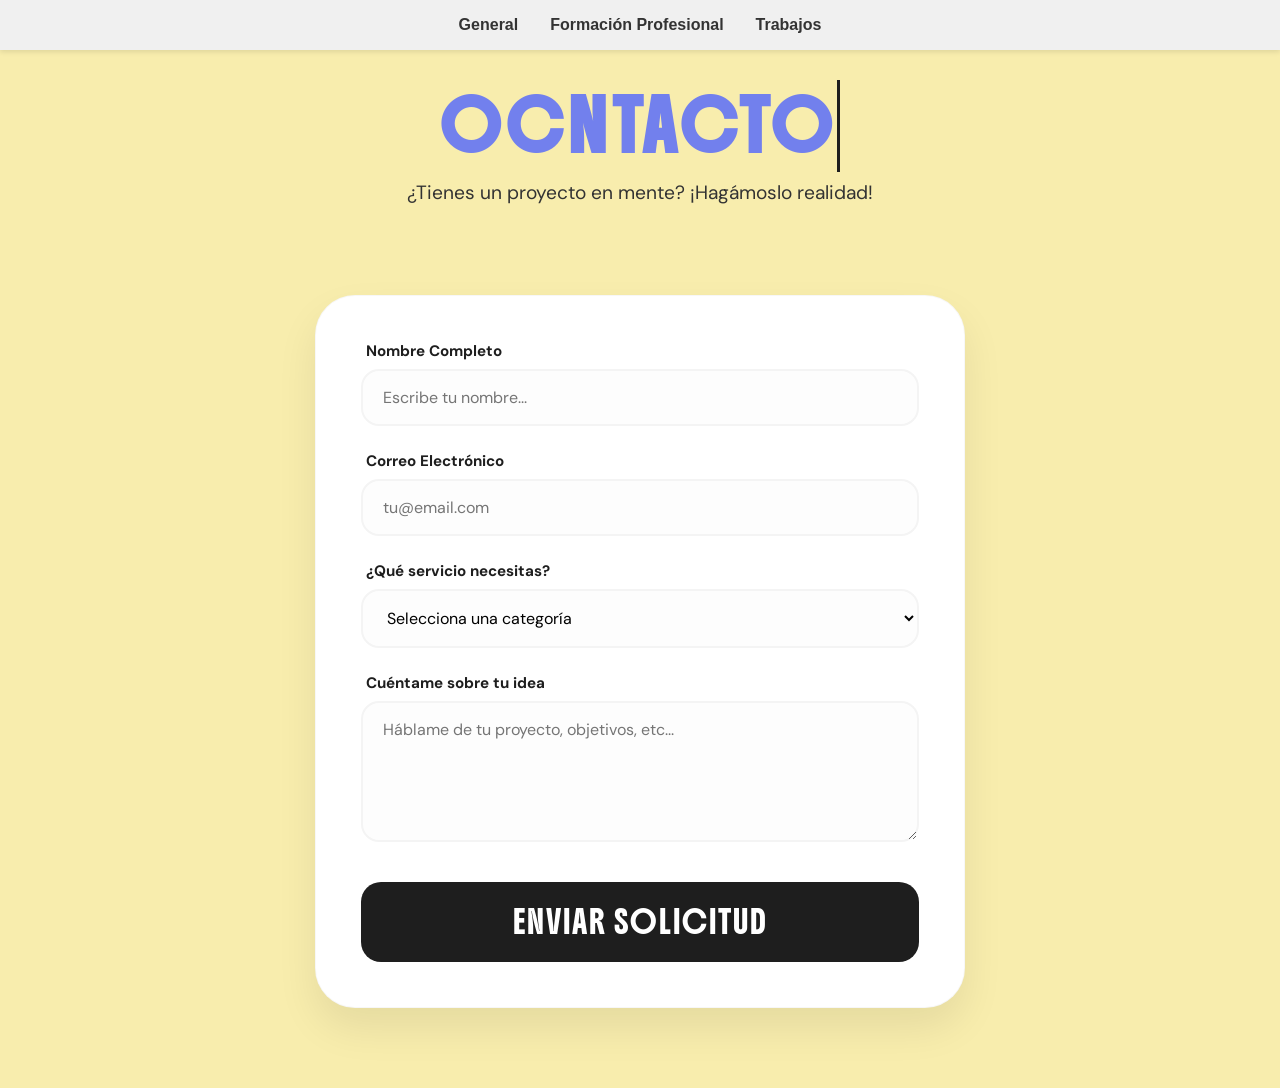
<file: contacto.html>
<!DOCTYPE html>
<html lang="es">
<head>
  <meta charset="UTF-8" />
  <meta name="viewport" content="width=device-width, initial-scale=1.0" />
  <title>Contacto | María Rivas</title>
  <link rel="preconnect" href="https://fonts.googleapis.com">
<link rel="preconnect" href="https://fonts.gstatic.com" crossorigin>
<link href="https://fonts.googleapis.com/css2?family=BBH+Hegarty&family=Bahiana&family=Boldonse&family=DM+Sans:ital,opsz,wght@0,9..40,100..1000;1,9..40,100..1000&family=Englebert&family=Figtree:ital,wght@0,300..900;1,300..900&family=Inconsolata:wght@200..900&family=League+Gothic&family=Mea+Culpa&family=Momo+Signature&family=Momo+Trust+Display&family=Outfit:wght@100..900&family=Rubik+Spray+Paint&family=Syne+Mono&family=Zalando+Sans+SemiExpanded:ital,wght@0,200..900;1,200..900&display=swap" rel="stylesheet">
  <link rel="stylesheet" href="styles.css" />
</head>
<body class="folder-page">

  <header id="navbar" class="solid">
    <nav>
      <ul class="nav-links">
        <li><a href="index.html">General</a></li>
        <li><a href="knowme.html">Formación Profesional</a></li>
        <li><a href="trabajos.html">Trabajos</a></li>
    
      </ul>
    </nav>
  </header>

  <section class="contact-main-container">
    <div class="archive-header">
      <h1 class="dual-section-title centered-title" id="typing-title">CONTACTO</h1>
      <br>
      <br>
      <p class="contact-sub-info">¿Tienes un proyecto en mente? ¡Hagámoslo realidad!</p>
    </div>

    <div class="contact-form-wrapper">
      <form action="#" method="POST" class="custom-booking-form">
        
        <div class="input-block-new">
          <label class="label-custom">Nombre Completo</label>
          <input type="text" class="input-field-custom" placeholder="Escribe tu nombre..." required>
        </div>

        <div class="input-block-new">
          <label class="label-custom">Correo Electrónico</label>
          <input type="email" class="input-field-custom" placeholder="tu@email.com" required>
        </div>

        <div class="input-block-new">
          <label class="label-custom">¿Qué servicio necesitas?</label>
          <select class="select-field-custom" required>
            <option value="" disabled selected>Selecciona una categoría</option>
            <option value="social">Social Media</option>
            <option value="branding">Branding & Logo</option>
            <option value="motion">Motion Graphics</option>
            <option value="video">Edición de Video</option>
            <option value="uiux">Diseño UI/UX</option>
          </select>
        </div>

        <div class="input-block-new">
          <label class="label-custom">Cuéntame sobre tu idea</label>
          <textarea class="textarea-field-custom" rows="5" placeholder="Háblame de tu proyecto, objetivos, etc..."></textarea>
        </div>

        <button type="submit" class="submit-button-fancy">
          ENVIAR SOLICITUD
          <span class="btn-hover-effect"></span>
        </button>
      </form>
    </div>
  </section>

  <script src="script.js"></script>
</body>
</html>
</file>
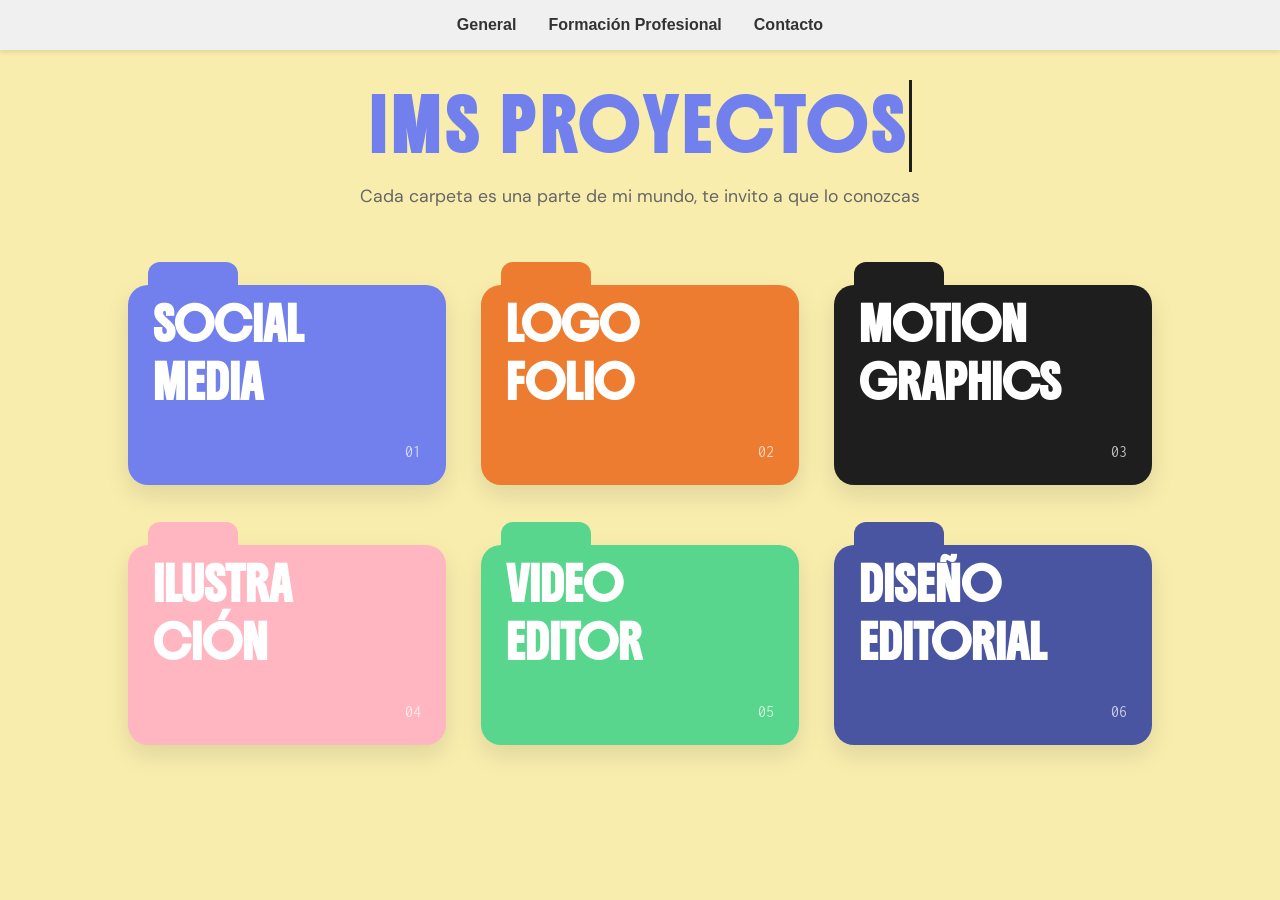
<file: trabajos.html>
<!DOCTYPE html>
<html lang="es">
<head>
  <meta charset="UTF-8" />
  <meta name="viewport" content="width=device-width, initial-scale=1.0" />
  <title>Mis Trabajos | María Rivas</title>
  <link rel="preconnect" href="https://fonts.googleapis.com">
  <link rel="preconnect" href="https://fonts.gstatic.com" crossorigin>
  <link href="https://fonts.googleapis.com/css2?family=DM+Sans:wght@400;700&display=swap" rel="stylesheet">
  <link rel="preconnect" href="https://fonts.googleapis.com">
<link rel="preconnect" href="https://fonts.gstatic.com" crossorigin>
<link href="https://fonts.googleapis.com/css2?family=BBH+Hegarty&family=Bahiana&family=Boldonse&family=DM+Sans:ital,opsz,wght@0,9..40,100..1000;1,9..40,100..1000&family=Englebert&family=Figtree:ital,wght@0,300..900;1,300..900&family=Inconsolata:wght@200..900&family=League+Gothic&family=Mea+Culpa&family=Momo+Signature&family=Momo+Trust+Display&family=Outfit:wght@100..900&family=Rubik+Spray+Paint&family=Syne+Mono&family=Zalando+Sans+SemiExpanded:ital,wght@0,200..900;1,200..900&display=swap" rel="stylesheet">
  <link rel="stylesheet" href="styles.css" />
</head>
<body class="folder-page">

  <header id="navbar" class="solid">
    <nav>
      <ul class="nav-links">
        <li><a href="index.html">General</a></li>
        <li><a href="knowme.html">Formación Profesional</a></li>
        <li><a href="contacto.html">Contacto</a></li>
      </ul>
    </nav>
  </header>

  <section class="archive-section">
    <div class="archive-header">
      <h1 class="dual-section-title centered-title" id="typing-title">MIS PROYECTOS</h1>
      <p class="folder-description">Cada carpeta es una parte de mi mundo, te invito a que lo conozcas</p>
    </div>

    <div class="folder-grid">
      <a href="socialmedia.html" class="folder-item color-blue">
        <div class="folder-tab"></div>
        <div class="folder-body">
          <h2 class="folder-name">SOCIAL<br><br>MEDIA</h2>
          <span class="folder-count">01</span>
        </div>
      </a>

      <a href="logofolio-detail.html" class="folder-item color-orange">
        <div class="folder-tab"></div>
        <div class="folder-body">
          <h2 class="folder-name">LOGO<br><br>FOLIO</h2>
          <span class="folder-count">02</span>
        </div>
      </a>

      <a href="motion-detail.html" class="folder-item color-dark">
        <div class="folder-tab"></div>
        <div class="folder-body">
          <h2 class="folder-name">MOTION<br><br>GRAPHICS</h2>
          <span class="folder-count">03</span>
        </div>
      </a>

      <a href="ilustracion-detail.html" class="folder-item color-pink">
        <div class="folder-tab"></div>
        <div class="folder-body">
          <h2 class="folder-name">ILUSTRA<br><br>CIÓN</h2>
          <span class="folder-count">04</span>
        </div>
      </a>

      <a href="video-details.html" class="folder-item color-green">
        <div class="folder-tab"></div>
        <div class="folder-body">
          <h2 class="folder-name">VIDEO<br><br>EDITOR</h2>
          <span class="folder-count">05</span>
        </div>
      </a>

      <a href="editorial-detail.html" class="folder-item color-purple">
        <div class="folder-tab"></div>
        <div class="folder-body">
          <h2 class="folder-name">DISEÑO<br><br>EDITORIAL</h2>
          <span class="folder-count">06</span>
        </div>
      </a>
    </div>
  </section>

  <script src="script.js"></script>
</body>
</html>
</file>
<file: styles.css>
/* Reset básico */
* {
  margin: 0;
  padding: 0;
  box-sizing: border-box;
}

body {
  font-family: 'Segoe UI', sans-serif;
}

/* Barra de navegación */
#navbar {
  position: fixed;
  top: 0;
  width: 100%;
  transition: background-color 0.3s ease;
  z-index: 1000;
}

#navbar.transparent {
  background-color: transparent;
}

#navbar.solid {
  background-color: #f0f0f0; /* Cambia este color según tu estilo */
  box-shadow: 0 2px 5px rgba(0, 0, 0, 0.1);
}

.nav-links {
  display: flex;
  justify-content: center;
  list-style: none;
  padding: 1rem;
}

.nav-links li {
  margin: 0 1rem;
}

.nav-links a {
  text-decoration: none;
  color: #333;
  font-weight: bold;
  transition: color 0.3s ease;
}

.nav-links a:hover {
  color: #0077cc;
}
.hero {
  background-color: #F8EDAD; /* Amarillo vibrante */
  height: 100vh;
  position: relative;
  overflow: hidden;
}

/* Texto de fondo */
.bg-text {
  position: absolute;
  font-size: 300px;
  font-weight: bold;
 font-family: "BBH Hegarty", sans-serif;
  color: #7280ED;
  opacity: 100; /* efecto de fondo, puedes ajustar */
  line-height: 1;
  pointer-events: none; /* no interfiere con clics */
}

.bg-text.maria {
  top: 20px; /* margen para no chocar con la barra */
  left: 30px;
}

.bg-text.rivas {
  bottom: 40px; /* margen para respetar la siguiente sección */
  right: 30px;
}

/* Posiciones específicas de las imágenes */
.circle {
  position: absolute;
  bottom: 120px;   /* justo debajo de la M */
  left: 60px;
  width: 300px;
  opacity: 0;
  transform: translateY(50px);
}

.hat {
  position: absolute;
  bottom: 70px;   /* parte inferior izquierda de la R */
  right: 180px;
  width: 300px;
  opacity: 0;
  transform: translateY(50px);
}

.pencil {
  position: absolute;
  top: 20px;       /* cerca de la barra de navegación */
  left: 10%;
  transform: translateX(-50%) translateY(-50px);
  width: 200px;
  opacity: 0;
}

.smile {
  position: absolute;
  top: 200px;      /* al lado de la A */
  right: 10px;
  width: 300px;
  opacity: 0;
  transform: translateX(50px);
}

/* Animación slide-in */
.decorations img.visible {
  opacity: 1;
  transform: translate(0, 0);
  transition: transform 1s ease, opacity 1s ease;
}
.about {
  display: flex;
  align-items: center;
  justify-content: center;
  padding: 80px;
  gap: 60px;
  background-color: #F8EDAD;
  opacity: 0;
  transform: translateY(30px);
  transition: opacity 1.2s ease,transorm 1.2s ease;

}

.about.visible{
  opacity: 1;
  transform: translateY(0);
}

/* Flip card */
.flip-card {
  background-color: transparent;
  width: 522px;
  height: 570px;
  perspective: 1000px;
}

.flip-card-inner {
  position: relative;
  width: 100%;
  height: 100%;
  transition: transform 0.8s;
  transform-style: preserve-3d;
}

.flip-card:hover .flip-card-inner {
  transform: rotateY(180deg);
}

.flip-card-front,
.flip-card-back {
  position: absolute;
  width: 100%;
  height: 100%;
  background-color: #fff;
  backface-visibility: hidden;
  display: flex;
  align-items: center;
  justify-content: center;
  border-radius: 30px;
  box-shadow: #1e1e1e33 0px 10px 20px;
  
}

.flip-card-front img,
.flip-card-back img {
  width: 378px;
  height: 504px;
  object-fit: cover;
}

/* Cara trasera */
.flip-card-back {
  transform: rotateY(180deg);
}

/* Contenido al lado del flip card */
.about-content {
  max-width: 500px;
}

.about-content h1 {
  font-family: "Boldonse", system-ui;
  font-weight: 400;
  font-style: normal;
  font-size: 3rem;
  margin-bottom: 20px;
  color: #1e1e1e;
}

.about-content p {
  font-size: 1.2rem;
  line-height: 1.6;
  margin-bottom: 40px;
  color: #333;
}

.btn-knowme {
  padding: 12px 24px;
  font-size: 1rem;
  font-family: "DM Sans", sans-serif;
  font-weight: bold;
  background-color: #ED7C30;
  color: #F8EDAD;
  border: none;
  cursor: pointer;
  transition: background-color 0.3s ease;
  border-radius: 30px;
  text-decoration: none;
}

.btn-knowme:hover {
  background-color: #BD530B;
  text-decoration: none;
}

.texto{font-family: "DM Sans", sans-serif;
  font-optical-sizing: auto;
  font-weight: <weight>;
  font-style: normal;
text-align: justify;
}
.programs {
  padding: 80px 40px;
  text-align: center;
  background-color:#F8EDAD ;
  position: relative;
}

.programs-header h1 {
  font-size: 3rem;
  margin-bottom: 10px;
  color: #1e1e1e;
}

.programs-header h2 {
  font-size: 1.5rem;
  color: #555;
  margin-bottom: 60px;
}

.programs-content {
  display: flex;
  justify-content: center;
  gap: 80px;
}

/* Lado izquierdo */
.programs-left .row {
  display: flex;
  justify-content: center;
  gap: 40px;
  margin-bottom: 40px;
}

@keyframes blurIn {
  0% {
    filter: blur(20px);
    opacity: 0;
    transform: scale(1);
  }
  100% {
    filter: blur(0);
    opacity: 1;
    transform: scale(1);
  }
}
.program-card {
  text-align: center;
}

.program-card img {
  width: 204px;
  height: 204px;
  object-fit: contain;
  animation: blurIn 1.2s ease forwards;
}

.program-card p {
  margin-top: 10px;
  font-size: 1rem;
  font-weight: bold;
}

/* Lado derecho */
.programs-right {
  display: flex;
  gap: 40px;
}

.column {
  display: flex;
  flex-direction: column;
  gap: 30px;
}

.mini-card {
  text-align: center;
}

.mini-card img {
  width: 90px;
  height: 90px;
  object-fit: contain;
  animation: blurIn 1.2s ease forwards;
}

.mini-card p {
  margin-top: 8px;
  font-size: 0.9rem;
  font-weight: bold;
}
/* Estilo inicial del título */
#typing-title {
  font-size: 3rem;
  color: #7280ED;
  border-right: 3px solid #1e1e1e; /* cursor */
  white-space: nowrap;
  overflow: hidden;
  font-family: boldonse, system-ui;
}
/* ===============================
   GLASS ICONOCLASIA – ICONS
   =============================== */

/* Base glass style */
.program-card img,
.mini-card img {
  position: relative;
  padding: 20px;

  background: rgba(255, 255, 255, 0.25);
  backdrop-filter: blur(12px);
  -webkit-backdrop-filter: blur(12px);

  border-radius: 24px;

  box-shadow:
    0 8px 30px rgba(0, 0, 0, 0.12),
    inset 0 1px 1px rgba(255, 255, 255, 0.4);

  transition:
    transform 0.35s ease,
    box-shadow 0.35s ease,
    background 0.35s ease;

  overflow: hidden;
  will-change: transform;
}

/* Floating animation */
@keyframes glassFloat {
  0% {
    transform: translateY(0) scale(1);
  }
  50% {
    transform: translateY(-4px) scale(1.02);
  }
  100% {
    transform: translateY(0) scale(1);
  }
}

/* Light reflection (shine) */
.program-card img::after,
.mini-card img::after {
  content: "";
  position: absolute;
  inset: -40%;

  background: linear-gradient(
    120deg,
    transparent 30%,
    rgba(255, 255, 255, 0.6) 50%,
    transparent 70%
  );

  transform: translateX(-120%) rotate(25deg);
  transition: transform 0.8s ease;
  pointer-events: none;
}

/* Hover interaction */
.program-card img:hover,
.mini-card img:hover {
  animation: glassFloat 1.8s ease-in-out infinite;

  box-shadow:
    0 15px 40px rgba(0, 0, 0, 0.18),
    inset 0 1px 1px rgba(255, 255, 255, 0.6);

  background: rgba(255, 255, 255, 0.35);
}

/* Shine animation on hover */
.program-card img:hover::after,
.mini-card img:hover::after {
  transform: translateX(120%) rotate(25deg);
}
/* ===============================
   SLIDE-OUT CODES CARD
   =============================== */

.codes-card {
  position: absolute;
  top: 50%;
  left: 0;

  height: 70%;
  max-height: 520px;

  transform: translate(-85%, -50%);
  z-index: 30;

  display: flex;
  align-items: stretch;

  transition: transform 0.5s cubic-bezier(0.4, 0, 0.2, 1);
}


/* Reveal on hover */
.codes-card:hover {
  transform: translate(0, -50%);
}

/* Handle (visible part) */
.codes-handle {
  writing-mode: vertical-rl;
  transform: rotate(180deg);

  background: rgba(255, 255, 255, 0.35);
  backdrop-filter: blur(10px);

  padding: 22px 14px;
  font-weight: bold;
  font-size: 1rem;
  letter-spacing: 1px;

  border-radius: 0 20px 20px 0;
  cursor: pointer;

  box-shadow: 4px 0 20px rgba(0, 0, 0, 0.15);
}

/* Main card */
.codes-content {
  width: 420px;
  padding: 40px 36px;

  background: rgba(255, 255, 255, 0.28);
  backdrop-filter: blur(18px);
  -webkit-backdrop-filter: blur(18px);

  border-radius: 0 32px 32px 0;

  box-shadow:
    0 30px 60px rgba(0, 0, 0, 0.25),
    inset 0 1px 1px rgba(255, 255, 255, 0.45);

  font-family: "DM Sans", sans-serif;
}


.codes-content h3 {
  font-size: 1.6rem;
  margin-bottom: 22px;
}

.codes-content li {
  font-size: 1.05rem;
  margin-bottom: 12px;
}

.codes-content h4 {
  font-size: 1.2rem;
  margin-top: 24px;
}

.codes-content p {
  font-size: 1rem;
}

.subtitulos{font-family: boldonse, system-ui;
  color:#0077cc;
  font-weight: 400;
  font-style: normal;
  font-size: 2rem;
  margin-bottom: 20px;
  text-align: center;
}

.texto2{font-family: "DM Sans", sans-serif;
  font-optical-sizing: auto;
  font-weight: <weight>;
  font-style: normal;
text-align: center;
}
 .card-swap-container {
  height: 600vh; /* crea espacio para scroll */
  position: relative;
}

.card-swap {
  position: sticky;
  top: 20vh;
  width: 70%;
  height: 60vh;
  margin: auto;
  background: rgba(255,255,255,0.35);
  backdrop-filter: blur(15px);
  border-radius: 32px;
  display: flex;
  flex-direction: column;
  align-items: center;
  justify-content: center;
  box-shadow: 0 20px 40px rgba(0,0,0,0.2);
  transition: transform 0.5s ease, opacity 0.5s ease;
}

.card-swap img {
  width: 260px;
  height: 260px;
  object-fit: cover;
  border-radius: 20px;
  margin-top: 16px;
}
.stack-container {
  background-color: #F8EDAD; /* Mismo fondo que tu web */
  padding: 5vh 10%;
  display: flex;
  flex-direction: column;
  align-items: center;
  gap: 10vh; /* Espacio entre el inicio de cada tarjeta */
  padding-bottom: 20vh;
}

.stack-card {
  position: sticky;
  top: 10vh; /* Donde se detiene la tarjeta al hacer scroll */
  width: 100%;
  max-width: 800px;
  height: 500px;
  background: white;
  border-radius: 30px;
  display: flex;
  overflow: hidden;
  box-shadow: 0 20px 50px rgba(0,0,0,0.15);
  transition: transform 0.3s ease;
}

/* Colores diferentes para cada tarjeta para que resalten al apilarse */
.stack-card:nth-child(1) { background-color: #7280ED; color: white; }
.stack-card:nth-child(2) { background-color: #ED7C30; color: white; }
.stack-card:nth-child(3) { background-color: #ffffff; }
.stack-card:nth-child(4) { background-color: #1e1e1e; color: white; }
.stack-card:nth-child(5) { background-color: #f0f0f0; }
.stack-card:nth-child(6) { background-color: #7280ED; color: white; }
.stack-card:nth-child(7) { background-color: #ED7C30; color: white; }

.card-content {
  padding: 40px;
  display: flex;
  flex-direction: column;
  justify-content: center;
  width: 100%;
}

.card-content h2 {
  font-family: "Boldonse", sans-serif;
  font-size: 3rem;
  margin-bottom: 10px;
}

.card-content p {
  font-family: "DM Sans", sans-serif;
  font-size: 1.2rem;
  margin-bottom: 20px;
}

.card-content img {
  width: 100%;
  height: 250px;
  object-fit: cover;
  border-radius: 20px;
}

/* Efecto visual de "achicamiento" opcional al bajar */
.stack-card {
  transform-origin: top center;
}
.liquid-bg {
  position: fixed;
  top: 0;
  left: 0;
  width: 100vw;
  height: 100vh;
  z-index: -1; 
  overflow: hidden;
  /* Aumentamos el desenfoque para que parezca un gradiente suave */
  filter: blur(100px); 
  background-color: #F8EDAD; /* Color base */
}

.blob {
  position: absolute;
  width: 600px; /* Círculos más grandes para mejor mezcla */
  height: 600px;
  border-radius: 50%;
  opacity: 0.6;
  mix-blend-mode: multiply; /* Esto ayuda a que los colores se fundan entre sí */
  transition: transform 0.5s cubic-bezier(0.1, 0, 0.3, 1);
}

/* Posiciones iniciales más dispersas */
.color-1 { background: #7280ED; top: -10%; left: -10%; }
.color-2 { background: #ED7C30; top: 40%; left: 50%; }
.color-3 { background: #FFFFFF; bottom: -10%; right: -10%; }

.boton {
  padding: 12px 24px;
  font-size: 1rem;
  font-family: "DM Sans", sans-serif;
  font-weight: bold;
  background-color: #ED7C30;
  color: #F8EDAD;
  border: none;
  cursor: pointer;
  transition: background-color 0.3s ease;
  border-radius: 30px;
}

.boton:hover {
  background-color: #BD530B;
}

.boton2 {
  padding: 12px 24px;
  font-size: 1rem;
  font-family: "DM Sans", sans-serif;
  font-weight: bold;
  background-color: white;
  color: #7280ED;
  border: none;
  cursor: pointer;
  transition: background-color 0.3s ease;
  border-radius: 30px;
}

.boton2:hover {
  background-color: #333;
}

/* Sección Know Me */
.knowme-section {
  min-height: 100vh;
  padding: 100px 10%;
  display: flex;
  flex-direction: column;
  align-items: flex-end; /* Alinea el contenido a la derecha */
  justify-content: center;
  position: relative;
  z-index: 1;
}

#typing-text {
  font-family: "Boldonse", sans-serif;
  font-size: 4rem;
  color: #1e1e1e; /* Asegúrate que no sea blanco o transparente */
  text-align: right;
  min-height: 1.2em;
  position: relative;
  z-index: 20; /* Por encima de cualquier fondo */
}

.typing-container {
  width: 100%;
  position: relative;
  z-index: 20;
}

/* Cursor del efecto typing */
.cursor {
  display: inline-block;
  width: 10px;
  background-color: #ED7C30;
  margin-left: 5px;
  animation: blink 0.7s infinite;
}

@keyframes blink {
  0%, 100% { opacity: 1; }
  50% { opacity: 0; }
}

/* Contenedor del ProfileCard */
#profile-card-container {
  width: 100%;
  display: flex;
  justify-content: flex-end; /* Mantiene la tarjeta a la derecha también */
}

.overlap-card-section {
  position: relative;
  width: 100%;
  background-color: white;
  border-radius: 30px 30px 0 0;
  margin-top: -100px; /* Cubre parte del texto anterior */
  z-index: 10;
  transform: translateY(80px);
  transition: transform 0.6s cubic-bezier(0.25,1,0.5,1);
  min-height: 80vh;
}

.overlap-card-section:hover {
  transform: translateY(0);
}

.split-container {
  display: flex;
  padding: 100px 10%; /* Aumentamos el margen lateral al 10% */
  gap: 100px;         /* Espacio claro entre texto y tarjetas */
  align-items: flex-start;
  width: 100%;
  max-width: 1400px;  /* Evita que en pantallas gigantes se separen demasiado */
  margin: 0 auto;     /* Centra todo el bloque en la pantalla */
}

.info-side {
  flex: 1;            /* Toma el espacio disponible de forma equilibrada */
  display: flex;
  flex-direction: column;
  padding-right: 20px;
  /* ELIMINADO: justify-content: center; (Esto era lo que causaba el corte) */
}
.sticky-text {
  position: sticky;
  top: 150px;
  width: 100%;       
  max-width: 450px;  /* Limitamos el ancho para que no choque con las cards */
  text-align: left;
}

/* Lado derecho con el stack */
.stack-side {
  flex: 1;
  display: flex;
  flex-direction: column;
  align-items: flex-end;
  gap: 160px; /* Espacio entre disparos de scroll */
  padding-bottom: 300px;
  margin-left: 60px;
}

.subtitulos {
  font-family: boldonse, system-ui;
  color: #0077cc;
  font-weight: 400;
  font-size: 3rem;   /* Un poco más grande para que destaque */
  margin-bottom: 20px;
  text-align: left;  /* Cambiado de center a left para que respete el margen */
}

.texto2 {
  font-family: "DM Sans", sans-serif;
  font-size: 1.2rem;
  line-height: 1.7;
  text-align: left;  /* Cambiado de center a left */
  color: #333;
}

.card-item {
  position: sticky;
  top: 100px;
  width: 455px;
  height: 572px;
  background: #f0f0f0;
  border-radius: 30px; /* Radio de las esquinas */
  box-shadow: 0 10px 30px rgba(0,0,0,0.1);
  display: flex;
  align-items: center;
  justify-content: center;
  
  /* ESTO ES LO MÁS IMPORTANTE */
  overflow: hidden; /* Corta cualquier contenido (como la imagen) que intente salir de los bordes redondeados */
  
  transition: transform 0.3s ease;
  border: 1px solid rgba(0,0,0,0.05);
}

.card-item img {
  width: 100%;       /* Ocupa todo el ancho de la tarjeta */
  height: 100%;      /* Ocupa todo el alto de la tarjeta */
  object-fit: cover; /* Ajusta la imagen para llenar el espacio sin deformarse */
  display: block;    /* Elimina espacios extra en la base de la imagen */
}


.texto22 {
  font-family: "DM Sans", sans-serif;
  font-size: 1.2rem;
  line-height: 1.7;
  text-align: center;  /* Cambiado de center a left */
  color: #333;
}
/* Contenedor padre */
.decoraciones-caida {
  position: absolute;
  top: 0;
  left: 0;
  width: 100%;
  height: 100%;
  pointer-events: none; /* Permite hacer clic a través de ellos */
  z-index: 5; /* Por encima del fondo, pero debajo del texto */
}

/* Estado inicial (Arriba de la pantalla) */
.objeto-caida {
  position: absolute;
  opacity: 0;
  transform: translateY(-100vh) rotate(0deg); /* Empieza muy arriba */
  transition: transform 0.6s cubic-bezier(0.5, 0, 0.75, 0), 
    opacity 0.3s ease;
}

/* Estado final (Donde aterrizan) */
.objeto-caida.caer {
  opacity: 1;
  transform: translateY(0) rotate(15deg); /* Cae a su posición y gira un poco */
}

/* Posiciones específicas de "aterrizaje" */
.decor-1 { top: 80vh; left: 10%; width: 50px;transition-delay: 0.01s; }
.decor-2 { top: 90vh; right: 15%; width: 80px; transition-delay: 0.05s; }
.decor-3 { top: 75vh; left: 50%; width: 40px; transition-delay: 0.1s; }

/* ===============================
   SECCIÓN DUAL CARDS (INCLINADAS)
   =============================== */

.dual-cards-section {
  background-color: #F8EDAD; /* Mismo fondo de la web */
  padding: 100px 10%;
  text-align: center;
  overflow: hidden; /* Evita que la inclinación cree scroll horizontal */
}

.dual-section-title {
  font-family: "Boldonse", sans-serif;
  font-size: 3.5rem;
  color: #1e1e1e;
  margin-bottom: 60px;
}

.dual-cards-container {
  display: flex;
  justify-content: space-between;
  align-items: center;
  gap: 40px;
  flex-wrap: wrap; /* Para que sea responsive en móviles */
}

.info-slant-card {
  flex: 1;
  min-width: 300px;
  max-width: 500px;
  background: white;
  padding: 50px 40px;
  border-radius: 30px;
  box-shadow: 0 15px 35px rgba(0, 0, 0, 0.1);
  transition: transform 0.4s ease, box-shadow 0.4s ease;
  display: flex;
  flex-direction: column;
  gap: 20px;
}

/* Inclinación Tarjeta Izquierda */
.card-left {
  transform: rotate(-3deg);
}

/* Inclinación Tarjeta Derecha */
.card-right {
  transform: rotate(3deg);
}

/* Títulos dentro de las tarjetas */
.card-subtitle {
  font-family: "Boldonse", sans-serif;
  font-size: 2.2rem;
  color: #7280ED; /* Color azul de tu marca */
  text-align: left;
}

/* Hover para que se enderecen un poco y resalten */
.info-slant-card:hover {
  transform: rotate(0deg) translateY(-10px);
  box-shadow: 0 25px 50px rgba(0, 0, 0, 0.15);
  z-index: 10;
}

/* Ajuste para móviles */
@media (max-width: 768px) {
  .dual-cards-container {
    flex-direction: column;
    align-items: center;
  }
  
  .card-left, .card-right {
    transform: rotate(0deg); /* Quitamos inclinación en móvil para mejor lectura */
    width: 100%;
  }
}
/* ===============================
   SECCIÓN BOTÓN ANCHO COMPLETO
   =============================== */

.full-width-button-section {
  background-color: #F8EDAD; /* Fondo igual a la web */
  padding: 40px 10%; /* Mismo margen lateral que el resto de secciones */
  display: flex;
  justify-content: center;
}

.banner-button {
  display: flex;
  justify-content: space-between; /* Texto a la izquierda, flecha a la derecha */
  align-items: center;
  width: 100%; /* Ocupa todo el ancho del contenedor */
  background-color: #1e1e1e; /* Color oscuro para que resalte */
  color: white;
  text-decoration: none;
  padding: 30px 50px;
  border-radius: 20px; /* Bordes redondeados como tus cards */
  transition: all 0.4s cubic-bezier(0.175, 0.885, 0.32, 1.275);
  box-shadow: 0 10px 20px rgba(0, 0, 0, 0.2);
}

.banner-text {
  font-family: "Boldonse", sans-serif;
  font-size: 2rem;
  letter-spacing: 2px;
}

.banner-icon {
  font-size: 2.5rem;
  transition: transform 0.4s ease;
}

/* --- EFECTO HOVER --- */

.banner-button:hover {
  background-color: #7280ED; /* Cambia al azul de tu marca al pasar el mouse */
  transform: scale(1.02); /* Crece un poquito */
  box-shadow: 0 15px 30px rgba(114, 128, 237, 0.4);
}

.banner-button:hover .banner-icon {
  transform: translateX(20px); /* La flecha se mueve a la derecha */
}

/* Ajuste para móviles */
@media (max-width: 768px) {
  .full-width-button-section {
    padding: 20px 5%;
  }
  
  .banner-text {
    font-size: 1.2rem;
  }
  
  .banner-button {
    padding: 20px 30px;
  }
}

/* Estilo base del título */
.dual-section-title {
  font-family: "Boldonse", sans-serif;
  font-size: 3.5rem;
  color: #1e1e1e;
  margin-bottom: 60px;
  display: inline-block; /* Importante para el cursor */
  border-right: 4px solid transparent; /* El cursor */
  white-space: nowrap;
  overflow: hidden;
  vertical-align: bottom;
}

/* Clase que se activará con JS */
.typing-active {
  border-right-color: #7280ED; /* Color del cursor (tu azul) */
  animation: blink 0.7s step-end infinite;
}

/* Animación del parpadeo del cursor */
@keyframes blink {
  from, to { border-color: transparent }
  50% { border-color: #7280ED; }
}
/* ===============================
   FOOTER SECTION
   =============================== */

.main-footer {
  background-color: #F8EDAD; /* Fondo amarillo de la web */
  padding: 80px 10% 40px 10%;
  border-top: 2px solid rgba(0,0,0,0.05); /* Línea sutil de separación */
  text-align: center;
}

.footer-content {
  display: flex;
  flex-direction: column;
  align-items: center;
  gap: 40px;
}

.footer-logo {
  font-family: "Boldonse", sans-serif;
  font-size: 4rem;
  color: #1e1e1e;
  margin: 0;
}

.footer-socials {
  display: flex;
  gap: 30px;
  flex-wrap: wrap;
  justify-content: center;
}

.social-link {
  font-family: "DM Sans", sans-serif; /* O la que uses para cuerpo */
  font-weight: 700;
  text-transform: uppercase;
  text-decoration: none;
  color: #1e1e1e;
  font-size: 1.1rem;
  letter-spacing: 1px;
  transition: all 0.3s ease;
  position: relative;
}

/* Línea animada debajo de los links */
.social-link::after {
  content: '';
  position: absolute;
  width: 0;
  height: 2px;
  bottom: -5px;
  left: 0;
  background-color: #7280ED;
  transition: width 0.3s ease;
}

.social-link:hover {
  color: #7280ED;
}

.social-link:hover::after {
  width: 100%;
}

.footer-email {
  margin-top: 20px;
}

.email-link {
  font-family: "Boldonse", sans-serif;
  font-size: 1.5rem;
  color: #1e1e1e;
  text-decoration: none;
  background: white;
  padding: 15px 30px;
  border-radius: 50px;
  box-shadow: 0 5px 15px rgba(0,0,0,0.08);
  transition: all 0.3s ease;
}

.email-link:hover {
  background-color: #1e1e1e;
  color: white;
  transform: translateY(-5px);
}

.footer-bottom {
  margin-top: 60px;
  opacity: 0.5;
}

/* Responsive */
@media (max-width: 768px) {
  .footer-logo {
    font-size: 2.5rem;
  }
  .footer-socials {
    gap: 20px;
  }
}
/* ===============================
   SECCIÓN PROGRAMAS (TOOLBOX)
   =============================== */

.software-section {
  background-color: #F8EDAD; /* Fondo amarillo */
  padding: 60px 10%;
  text-align: center;
}

.software-title {
  font-family: "Boldonse", sans-serif;
  font-size: 2.5rem;
  color: #1e1e1e;
  margin-bottom: 40px;
}

.software-grid {
  display: grid;
  grid-template-columns: repeat(auto-fit, minmax(100px, 1fr)); /* Se adapta solo */
  gap: 30px;
  justify-items: center;
  align-items: center;
}

.software-item {
  width: 90px;
  height: 90px;
  background: white;
  border-radius: 20px; /* Bordes suaves */
  display: flex;
  justify-content: center;
  align-items: center;
  box-shadow: 0 10px 20px rgba(0, 0, 0, 0.05);
  transition: all 0.3s ease;
}

.software-item img {
  width: 60%; /* Ajusta el tamaño del icono dentro del cuadro */
  height: auto;
  filter: grayscale(20%); /* Un toque sutil de estilo */
  transition: all 0.3s ease;
}

/* Efecto al pasar el mouse */
.software-item:hover {
  transform: translateY(-10px) rotate(5deg); /* Pequeño salto e inclinación */
  box-shadow: 0 15px 30px rgba(114, 128, 237, 0.2); /* Sombra azul marca */
}

.software-item:hover img {
  filter: grayscale(0%);
  transform: scale(1.1);
}

/* Ajuste para móviles */
@media (max-width: 768px) {
  .software-grid {
    grid-template-columns: repeat(5, 1fr); /* 5 columnas en tablet */
    gap: 15px;
  }
  .software-item {
    width: 70px;
    height: 70px;
  }
}

@media (max-width: 480px) {
  .software-grid {
    grid-template-columns: repeat(3, 1fr); /* 3 columnas en móvil */
  }
}

/* ===============================
   ESTILO DE CARPETAS (ARCHIVE)
   =============================== */

/* ===============================
   ESTILO DE CARPETAS (OPTIMIZADO)
   =============================== */

.folder-page {
  background-color: #F8EDAD; /* Fondo amarillo consistente */
}

.archive-section {
  padding: 80px 10% 60px 10%; /* 10% de área de respeto lateral */
  min-height: 100vh;
  display: flex;
  flex-direction: column;
  align-items: center; /* Centraliza la cuadrícula y el header */
}

.archive-header {
  margin-bottom: 50px; /* Reduce espacio para que las carpetas suban */
  text-align: center;  /* Centraliza el texto */
  width: 100%;
}

.centered-title {
  font-family: "Boldonse", sans-serif;
  font-size: 4rem;
  text-transform: uppercase; /* Todo en Mayúsculas */
  letter-spacing: 5px;
  color: #1e1e1e;
  margin-bottom: 10px;
}

.folder-description {
  font-family: "DM Sans", sans-serif;
  font-size: 1.1rem;
  color: #333;
  max-width: 600px;
  margin: 0 auto; /* Centra el párrafo */
  line-height: 1.6;
}

.folder-grid {
  display: grid;
  grid-template-columns: repeat(auto-fit, minmax(300px, 1fr));
  gap: 35px;
  width: 100%;
  max-width: 1200px; /* Evita que se dispersen demasiado en pantallas ultra-wide */
  perspective: 1000px;
}

/* Estructura de la Carpeta */
.folder-item {
  text-decoration: none;
  display: flex;
  flex-direction: column;
  transition: transform 0.4s cubic-bezier(0.175, 0.885, 0.32, 1.275);
}

.folder-tab {
  width: 90px;
  height: 25px;
  border-radius: 12px 12px 0 0;
  margin-left: 20px;
  position: relative;
  bottom: -2px;
}

.folder-body {
  height: 200px; /* Un poco más compactas para que quepan mejor */
  border-radius: 20px;
  padding: 25px;
  display: flex;
  flex-direction: column;
  justify-content: space-between;
  box-shadow: 0 10px 25px rgba(0,0,0,0.1);
}

.folder-name {
  font-family: "Boldonse", sans-serif;
  font-size: 2rem;
  line-height: 0.9;
  color: white;
}

.folder-count {
  font-family: "Inconsolata", monospace;
  font-size: 1rem;
  color: rgba(255, 255, 255, 0.7);
  text-align: right;
}

/* Colores */
.color-blue .folder-tab, .color-blue .folder-body { background-color: #7280ED; }
.color-orange .folder-tab, .color-orange .folder-body { background-color: #ED7C30; }
.color-dark .folder-tab, .color-dark .folder-body { background-color: #1e1e1e; }
.color-pink .folder-tab, .color-pink .folder-body { background-color: #FFB6C1; }
.color-green .folder-tab, .color-green .folder-body { background-color: #58D68D; }
.color-purple .folder-tab, .color-purple .folder-body { background-color: #4A55A2; }

/* Efecto Hover */
.folder-item:hover {
  transform: translateY(-12px) rotateX(8deg);
}

/* Responsivo */
@media (max-width: 768px) {
  .centered-title { font-size: 2.5rem; }
  .archive-section { padding: 60px 5%; }
}

/* =========================================
   NUEVAS ETIQUETAS: VENTANA DE CONTACTO
   ========================================= */

.contact-main-container {
  padding: 80px 10% 80px 10%; /* Área de respeto lateral 10% */
  display: flex;
  flex-direction: column;
  align-items: center;
  background-color: #F8EDAD;
  min-height: 100vh;
}

.contact-sub-info {
  font-family: "DM Sans", sans-serif;
  font-size: 1.2rem;
  color: #333;
  margin-top: -20px;
  margin-bottom: 40px;
  text-align: center;
}

/* El contenedor blanco del formulario */
.contact-form-wrapper {
  background: white;
  width: 100%;
  max-width: 650px;
  padding: 45px;
  border-radius: 40px; /* Bordes muy redondeados como tus cards */
  box-shadow: 0 20px 40px rgba(0, 0, 0, 0.08);
  border: 1px solid rgba(0,0,0,0.03);
}

.custom-booking-form {
  display: flex;
  flex-direction: column;
  gap: 25px;
}

.input-block-new {
  display: flex;
  flex-direction: column;
  gap: 8px;
}

.label-custom {
  font-family: "DM Sans", sans-serif;
  font-weight: 700;
  font-size: 0.95rem;
  color: #1e1e1e;
  padding-left: 5px;
}

/* Estilo para Inputs, Selects y Textarea */
.input-field-custom, 
.select-field-custom, 
.textarea-field-custom {
  width: 100%;
  padding: 16px 20px;
  border-radius: 18px;
  border: 2px solid #f4f4f4;
  background-color: #fdfdfd;
  font-family: "DM Sans", sans-serif;
  font-size: 1rem;
  transition: all 0.3s ease;
}

.input-field-custom:focus, 
.select-field-custom:focus, 
.textarea-field-custom:focus {
  outline: none;
  border-color: #7280ED; /* Tu azul de marca */
  background-color: #fff;
  box-shadow: 0 5px 15px rgba(114, 128, 237, 0.1);
}

/* Botón de envío especial */
.submit-button-fancy {
  background-color: #1e1e1e;
  color: white;
  font-family: "Boldonse", sans-serif;
  font-size: 1.3rem;
  padding: 20px;
  border: none;
  border-radius: 20px;
  cursor: pointer;
  letter-spacing: 2px;
  transition: all 0.4s cubic-bezier(0.175, 0.885, 0.32, 1.275);
  margin-top: 15px;
  position: relative;
  overflow: hidden;
}

.submit-button-fancy:hover {
  background-color: #7280ED;
  transform: scale(1.03);
  box-shadow: 0 15px 30px rgba(114, 128, 237, 0.3);
}

/* Responsivo para móviles */
@media (max-width: 768px) {
  .contact-form-wrapper {
    padding: 30px 20px;
  }
  .contact-main-container {
    padding: 60px 5%;
  }
}
/* =========================================
   D/* =========================================
   DETALLE DE TRABAJO CORREGIDO (SOCIAL MEDIA)
   ========================================= */

/* =========================================
   DETALLE DE TRABAJO CORREGIDO (SOCIAL MEDIA)
   ========================================= */

.work-detail-container {
  /* Aumento de padding superior para evitar que el navbar tape el título */
  padding: 160px 10% 80px 10%; 
  background-color: #F8EDAD;
  min-height: 100vh;
  display: flex;
  flex-direction: column;
  align-items: center;
}

.category-header {
  text-align: center;
  width: 100%;
  margin-bottom: 40px;
}

.category-tag {
  font-family: "Inconsolata", monospace;
  color: #7280ED;
  text-transform: uppercase;
  font-weight: 600;
  letter-spacing: 2px;
}

/* Estilos de cuenta y galería */
.account-section {
  margin-top: 40px;
  width: 100%;
}

.account-info {
  text-align: left;
  margin-bottom: 30px;
  border-left: 5px solid #7280ED;
  padding-left: 20px;
}

.account-title {
  font-family: "Boldonse", sans-serif;
  font-size: 2.2rem;
  color: #1e1e1e;
  margin-bottom: 10px;
}

.section-divider {
  border: 0;
  height: 1px;
  background-image: linear-gradient(to right, rgba(0,0,0,0), rgba(0,0,0,0.1), rgba(0,0,0,0));
  margin: 60px 0;
}

.work-gallery {
  display: grid;
  grid-template-columns: repeat(auto-fill, minmax(300px, 1fr));
  grid-auto-rows: 250px;
  gap: 20px;
}

.gallery-item {
  position: relative;
  overflow: hidden;
  border-radius: 25px;
  background-color: #fff;
  box-shadow: 0 10px 30px rgba(0,0,0,0.05);
}

.gallery-item.large { grid-column: span 2; grid-row: span 2; }
.gallery-item.tall { grid-row: span 2; }

.gallery-item img {
  width: 100%;
  height: 100%;
  object-fit: cover;
  transition: transform 0.5s ease;
}

.gallery-item:hover img {
  transform: scale(1.08);
}

/* --- BOTÓN "VOLVER" ESTILO STICKER CORREGIDO --- */
.back-navigation {
  margin-top: 80px;
  width: 100%;
  display: flex;
  justify-content: center;
}

.back-btn {
  font-family: "Boldonse", sans-serif;
  text-decoration: none;
  background-color: #ED7C30; /* Naranja de tu marca */
  color: #F8EDAD;            /* Color crema de fondo */
  font-size: 1.3rem;
  padding: 18px 45px;
  border-radius: 50px;
  display: inline-flex;
  align-items: center;
  gap: 12px;
  transition: all 0.4s cubic-bezier(0.175, 0.885, 0.32, 1.275);
  box-shadow: 0 10px 20px rgba(237, 124, 48, 0.3);
  border: none;
}

.back-btn:hover {
  background-color: #1e1e1e; /* Cambio a negro */
  color: white;
  transform: scale(1.1) rotate(-3deg); /* Efecto sticker */
  box-shadow: 0 15px 30px rgba(0, 0, 0, 0.2);
}

/* Media Query para móviles */
@media (max-width: 768px) {
  .work-detail-container { padding-top: 120px; }
  .gallery-item.large { grid-column: span 1; grid-row: span 1; }
  .account-title { font-size: 1.8rem; }
  .back-btn { font-size: 1.1rem; padding: 15px 30px; }
}

/* =========================================
   CUADRÍCULA SECUNDARIA (POSTS & REELS)
   ========================================= */

.secondary-grid {
  display: grid;
  grid-template-columns: repeat(3, 1fr); /* 3 columnas */
  grid-gap: 20px;
  margin-top: 40px;
  width: 100%;
  max-width: 1000px;
}

.grid-item {
  position: relative;
  overflow: hidden;
  border-radius: 20px;
  background-color: #fff;
  box-shadow: 0 10px 20px rgba(0,0,0,0.05);
  transition: transform 0.3s ease;
}

/* El REEL ocupa dos filas de alto */
.grid-item.tall {
  grid-row: span 2;
}

.grid-item img {
  width: 100%;
  height: 100%;
  object-fit: cover;
  display: block;
}

/* Overlay al pasar el mouse */
.grid-overlay {
  position: absolute;
  top: 0; left: 0;
  width: 100%; height: 100%;
  background: rgba(114, 128, 237, 0.85); /* Azul de la sección */
  display: flex;
  justify-content: center;
  align-items: center;
  opacity: 0;
  transition: opacity 0.3s ease;
}

.grid-overlay span {
  color: white;
  font-family: "Boldonse", sans-serif;
  font-size: 1rem;
  transform: translateY(10px);
  transition: transform 0.3s ease;
}

.grid-item:hover .grid-overlay { opacity: 1; }
.grid-item:hover .grid-overlay span { transform: translateY(0); }
.grid-item:hover { transform: translateY(-5px); }

/* Ajuste móvil para que no se vea minúsculo */
@media (max-width: 768px) {
  .secondary-grid {
    grid-template-columns: 1fr 1fr; /* 2 columnas en móvil */
  }
  .grid-item.tall {
    grid-row: span 1; /* En móvil todos iguales para mejor flujo */
    height: 300px;
  }
}
/* --- CONTENEDOR PRINCIPAL DEL SLIDER --- */
.main-slider-container {
  width: 100%;
  max-width: 900px;
  margin: 0 auto;
  position: relative;
  overflow: hidden;
  border-radius: 20px;
  box-shadow: 0 10px 30px rgba(0,0,0,0.1);
  aspect-ratio: 16 / 9; /* Ajusta esto a 1/1 si tus artes son mayormente cuadrados */
  background-color: #fff;
}

/* EL TRACK: El ancho debe ser 100% * número de imágenes */
.slider-track {
  display: flex;
  width: 300%; /* 3 imágenes = 300% */
  height: 100%;
  transition: transform 0.7s cubic-bezier(0.65, 0, 0.35, 1);
}

/* CADA SLIDE: Debe ser exactamente 1/3 del track */
.slide {
  width: 33.3333%; 
  height: 100%;
}

.slide img {
  width: 100%;
  height: 100%;
  object-fit: cover; /* Cambia a 'contain' si no quieres que se corte nada de la imagen */
  display: block;
}

/* PUNTOS (DOTS) */
.slider-dots {
  position: absolute;
  bottom: 15px;
  left: 50%;
  transform: translateX(-50%);
  display: flex;
  gap: 10px;
  z-index: 10;
}

.dot {
  width: 12px;
  height: 12px;
  background: rgba(255, 255, 255, 0.5);
  border-radius: 50%;
  cursor: pointer;
  transition: all 0.3s ease;
  border: 2px solid transparent;
}

.dot.active {
  background: #7280ED; /* Color azul de tu marca */
  transform: scale(1.2);
  border-color: white;
}

/* --- CONTENEDORES DE VIDEO --- */
.video-item {
  background-color: #000; /* Fondo negro para que el video destaque */
  border-radius: 12px;
  overflow: hidden;
  box-shadow: 0 8px 25px rgba(0,0,0,0.15);
  display: flex;
  flex-direction: column;
}

.video-item video {
  width: 100%;
  height: 100%;
  object-fit: cover; /* Asegura que llene el contenedor sin bandas negras */
}

.video-label {
  background: #1e1e1e;
  color: #fff;
  font-family: 'Inconsolata', monospace;
  font-size: 0.75rem;
  padding: 8px;
  text-align: center;
  text-transform: uppercase;
}

/* --- MEDIDAS EXACTAS --- */
.format-16-9 {
  aspect-ratio: 16 / 9;
}

.format-9-16 {
  aspect-ratio: 9 / 16;
  max-width: 320px; /* Para que los reels no se vean gigantes en desktop */
  justify-self: center;
}

.format-1-1 {
  aspect-ratio: 1 / 1;
  max-width: 400px;
  justify-self: center;
}

/* --- GRIDS DE DISTRIBUCIÓN --- */

/* Adocine: 2 arriba (16:9), 3 abajo (Reels y Post) */
.motion-grid-adocine {
  display: grid;
  grid-template-columns: repeat(6, 1fr);
  gap: 25px;
}

.motion-grid-adocine .format-16-9 { grid-column: span 3; } /* 2 por fila */
.motion-grid-adocine .format-9-16 { grid-column: span 2; } /* 3 por fila (junto al post) */
.motion-grid-adocine .format-1-1 { grid-column: span 2; }

/* Cucu: 2 Reels centrados */
.motion-grid-cucu {
  display: flex;
  justify-content: center;
  gap: 30px;
}

/* Inedito: Centrado y destacado */
.full-width {
  max-width: 1000px;
  margin: 0 auto;
}

/* Ajuste para móviles */
@media (max-width: 768px) {
  .motion-grid-adocine { grid-template-columns: 1fr; }
  .motion-grid-adocine .format-16-9, 
  .motion-grid-adocine .format-9-16, 
  .motion-grid-adocine .format-1-1 { 
    grid-column: span 1; 
  }
  .motion-grid-cucu { flex-direction: column; align-items: center; }
}

/* --- DIARIO LIBRE GRID --- */
.motion-grid-diario {
  display: grid;
  grid-template-columns: 2fr 1fr; /* El horizontal ocupa el doble que el vertical */
  gap: 30px;
  align-items: end; /* Alinea los textos de abajo */
  max-width: 1100px;
  margin: 0 auto;
}

/* Ajuste para que el 16:9 de Diario Libre no sea infinito */
.motion-grid-diario .format-16-9 {
  width: 100%;
}

/* Ajuste para que el Reel en esta sección se vea bien escalado */
.motion-grid-diario .format-9-16 {
  width: 100%;
  max-width: 350px;
  justify-self: end;
}

/* RESPONSIVE DIARIO LIBRE */
@media (max-width: 900px) {
  .motion-grid-diario {
    grid-template-columns: 1fr; /* Uno sobre otro en móviles */
    justify-items: center;
  }
  
  .motion-grid-diario .format-9-16 {
    justify-self: center;
  }
}
/* --- SECCIÓN PERSONALES --- */

/* Contenedor del video 1080p destacado */
.personal-highlight {
  margin-bottom: 40px;
  max-width: 1000px;
  margin-left: auto;
  margin-right: auto;
}

/* Grid de 6 Reels: 3 columnas, 2 filas */
.personal-reels-grid {
  display: grid;
  grid-template-columns: repeat(3, 1fr); /* 3 columnas iguales */
  gap: 25px;
  width: 100%;
  max-width: 1100px;
  margin: 0 auto;
}

/* Aseguramos que los 9:16 personales mantengan su forma sin crecer de más */
.personal-reels-grid .format-9-16 {
  width: 100%;
  max-width: 320px; /* Tamaño ideal para desktop */
  justify-self: center;
}

/* RESPONSIVE PERSONALES */
@media (max-width: 1024px) {
  .personal-reels-grid {
    grid-template-columns: repeat(2, 1fr); /* 2 columnas en tablets */
  }
}

@media (max-width: 600px) {
  .personal-reels-grid {
    grid-template-columns: 1fr; /* 1 columna en móviles */
  }
  
  .personal-highlight {
    width: 100%;
  }
}
/* --- GRIDS ESPECÍFICOS DE EDICIÓN --- */

/* Diario Libre: 2 columnas para que los reportajes se vean grandes */
.video-grid-editorial {
  display: grid;
  grid-template-columns: repeat(2, 1fr);
  gap: 30px;
  max-width: 1100px;
  margin: 0 auto;
}

/* El 5to video de Diario Libre ocupa las dos columnas para cerrar la sección */
.dl-highlight {
  grid-column: span 2;
  width: 80% !important; /* Un poco más pequeño para que no sea gigante */
  margin: 0 auto;
}

/* Generación Ejemplo: 3 columnas para los 6 Reels */
.reels-grid-example {
  display: grid;
  grid-template-columns: repeat(3, 1fr);
  gap: 25px;
  max-width: 1100px;
  margin: 0 auto;
}

/* Formatos de Video (Reutilizando los de Motion Graphics) */
.format-16-9 {
  aspect-ratio: 16 / 9;
}

.format-9-16 {
  aspect-ratio: 9 / 16;
}

.video-item {
  background: #000;
  border-radius: 15px;
  overflow: hidden;
  box-shadow: 0 10px 30px rgba(0,0,0,0.1);
}

.video-item video {
  width: 100%;
  height: 100%;
  object-fit: cover;
}

/* Responsive */
@media (max-width: 850px) {
  .video-grid-editorial, .reels-grid-example {
    grid-template-columns: 1fr;
  }
  .dl-highlight {
    grid-column: span 1;
    width: 100% !important;
  }
}
/* --- ESTILOS EDICIÓN PERSONAL CON TEXTO --- */

/* Ajuste para la sección del medio (los 2 horizontales) */
.personal-editing-wide {
  display: flex;
  flex-direction: column;
  gap: 30px;
  max-width: 1000px;
  margin: 0 auto;
}

/* Cuadrícula 2x2 para la sección final */
.vertical-grid-2x2 {
  display: grid;
  grid-template-columns: repeat(2, 1fr);
  gap: 30px;
  max-width: 900px; /* Ancho controlado para que respete márgenes */
  margin: 0 auto;
}

.vertical-grid-2x2 .edit-card-vertical video {
  width: 100%;
  aspect-ratio: 9 / 16;
  border-radius: 20px;
  object-fit: cover;
  box-shadow: 0 15px 35px rgba(0,0,0,0.1);
}

/* Separadores sutiles */
.section-divider {
  border: 0;
  height: 1px;
  background-image: linear-gradient(to right, transparent, rgba(0,0,0,0.1), transparent);
  margin: 80px 0;
}

/* =========================================
   ESTILO MOODBOARD 2x2 (GRANDE Y AJUSTADO)
   ========================================= */

.gallery-section {
  padding: 60px 0;
  width: 90%; 
  max-width: 1200px; /* Aquí controlas que NO ocupen toda la pantalla */
  margin: 0 auto;
}

.moodboard-2x2 {
  display: grid;
  /* Creamos solo 2 columnas anchas */
  grid-template-columns: 1fr 1fr; 
  gap: 30px; /* Espacio entre imágenes */
  align-items: start;
}

.mood-item {
  position: relative;
  width: 100%;
  border-radius: 15px;
  overflow: hidden;
  background-color: #f0f0f0;
  box-shadow: 0 10px 30px rgba(0,0,0,0.1);
  transition: transform 0.4s ease;
}

/* FORMATO RECTANGULAR (Vertical 4:5) */
.mood-item.portrait {
  aspect-ratio: 1080 / 1350; 
}

/* FORMATO CUADRADO (1:1) */
.mood-item.square {
  aspect-ratio: 1 / 1;
}

.mood-item img {
  width: 100%;
  height: 100%;
  object-fit: cover; /* Asegura que la imagen llene el espacio sin estirarse */
  display: block;
}

/* Efecto hover */
.mood-item:hover {
  transform: translateY(-10px);
  box-shadow: 0 20px 40px rgba(0,0,0,0.2);
}

/* =========================================
   RESPONSIVE (Ajuste para móviles)
   ========================================= */

@media (max-width: 800px) {
  .moodboard-2x2 {
    grid-template-columns: 1fr; /* Una sola columna en móvil para que se vean imponentes */
    gap: 20px;
  }
  
  .gallery-section {
    width: 95%;
  }
}

/* Navegación inferior */
.back-navigation {
  text-align: center;
  padding: 50px 0;
}

.back-btn {
  font-family: 'Inconsolata', monospace;
  text-decoration: none;
  color: #1a1a1a;
  border: 1px solid #1a1a1a;
  padding: 15px 35px;
  transition: all 0.3s ease;
}

.back-btn:hover {
  background: #1a1a1a;
  color: #fff;
}
/* =========================================
   ESTILOS COMPLEMENTARIOS: SECCIÓN CREARE
   ========================================= */

.section-divider-title {
  font-family: 'DM Sans', sans-serif;
  font-size: 2.5rem;
  text-align: center;
  margin: 80px 0 50px 0;
  letter-spacing: 4px;
  text-transform: uppercase;
}

.creare-container {
  display: flex;
  flex-direction: column;
  gap: 60px; /* Espacio entre las filas de CREARE */
}

.creare-row {
  display: grid;
  /* Usamos 2 columnas iguales como en la primera sección */
  grid-template-columns: 1fr 1fr; 
  gap: 40px;
  align-items: center;
}

/* El texto de CREARE */
.creare-text {
  padding: 0 20px;
}

.creare-num {
  font-family: 'Inconsolata', monospace;
  font-size: 1.2rem;
  color: #888;
  display: block;
  margin-bottom: 10px;
}

.creare-text h3 {
  font-family: 'DM Sans', sans-serif;
  font-size: 1.8rem;
  margin-bottom: 20px;
}

.creare-text p {
  font-family: 'Inconsolata', monospace;
  font-size: 1.05rem;
  line-height: 1.8;
  color: #444;
}

/* --- RESPONSIVE PARA CREARE --- */

@media (max-width: 850px) {
  .creare-row {
    grid-template-columns: 1fr; /* En móvil se apilan */
    gap: 20px;
    text-align: center;
  }
  
  /* En móvil, el orden siempre será Imagen arriba, Texto abajo */
  .creare-row.reverse {
    display: flex;
    flex-direction: column-reverse;
  }

  .creare-text {
    padding: 20px 0;
  }
}

.step-number {
  font-family: 'Inconsolata', monospace;
  font-size: 1.2rem;
  color: #999;
  display: block;
  margin-bottom: 10px;
}

.creare-text h3 {
  font-family: 'DM Sans', sans-serif;
  font-size: 1.8rem;
  margin-bottom: 20px;
  text-transform: uppercase;
}

.creare-text p {
  font-family: 'Inconsolata', monospace;
  font-size: 1rem;
  line-height: 1.8;
  color: #555;
}

/* =========================================
   RESPONSIVE CREARE
   ========================================= */

@media (max-width: 900px) {
  .creare-row, .creare-row.reverse {
    flex-direction: column; /* Se apilan en móvil */
    text-align: center;
    gap: 30px;
  }

  .creare-image, .creare-text {
    max-width: 100%;
  }

  .creare-title {
    font-size: 2rem;
  }
}
/* =========================================
   SECCIÓN BRANDING / LOGOFOLIO
   ========================================= */

.branding-project {
  width: 90%;
  max-width: 1200px; /* Margen estricto */
  margin: 0 auto 100px auto;
}

/* Logo Principal */
.main-logo-display {
  width: 100%;
  margin-bottom: 60px;
  text-align: center;
}

.main-logo-display img {
  width: 100%;
  max-height: 500px;
  object-fit: contain; /* Para que el logo no se corte */
  margin-bottom: 30px;
}

.brand-intro {
  max-width: 700px;
  margin: 0 auto;
}

.brand-intro h2 {
  font-family: 'DM Sans', sans-serif;
  letter-spacing: 3px;
  font-size: 1.8rem;
  margin-bottom: 15px;
}

.brand-intro p {
  font-family: 'Inconsolata', monospace;
  color: #666;
  line-height: 1.6;
}

/* Grid de Aplicaciones del Branding */
.branding-grid {
  display: grid;
  grid-template-columns: repeat(2, 1fr); /* 2 columnas como la sección anterior */
  gap: 30px;
}

.brand-item {
  background-color: #f9f9f9;
  border-radius: 15px;
  overflow: hidden;
  box-shadow: 0 5px 15px rgba(0,0,0,0.05);
  display: flex;
  align-items: center;
  justify-content: center;
}

.brand-item img {
  width: 100%;
  height: 100%;
  object-fit: cover; /* Las aplicaciones llenan el espacio */
  display: block;
}

/* Clase para imágenes que queremos que resalten más */
.brand-item.large {
  grid-row: span 1;
}

/* Responsivo */
@media (max-width: 800px) {
  .branding-grid {
    grid-template-columns: 1fr; /* Una columna en móvil */
  }
  
  .main-logo-display img {
    max-height: 300px;
  }
}
/* =========================================
   EFECTO DE SOMBRA (SHADOW) PARA IMÁGENES
   ========================================= */

.branding-detail-section {
  padding: 80px 0;
  width: 90%;
  max-width: 1200px;
  margin: 0 auto;
}

/* Clase específica para el sombreado */
.shadow-focus {
  /* Sombra profunda y suave: desplazamiento x, desplazamiento y, difuminado, expansión, color */
  box-shadow: 0 20px 50px rgba(0, 0, 0, 0.15) !important; 
  border-radius: 20px;
  overflow: hidden;
  transition: transform 0.4s ease, box-shadow 0.4s ease;
}

/* Elevación extra al pasar el mouse */
.shadow-focus:hover {
  transform: translateY(-5px);
  box-shadow: 0 30px 60px rgba(0, 0, 0, 0.2) !important;
}

/* Aseguramos que el contenedor de CREARE-ROW respete el mismo tamaño de antes */
.creare-row {
  display: grid;
  grid-template-columns: 1fr 1fr;
  gap: 60px;
  align-items: center;
  margin-bottom: 80px;
}

.creare-row.reverse {
  direction: ltr; /* Mantenemos dirección estándar */
}

/* Ajuste para que en modo reversa los elementos se posicionen bien */
.creare-row.reverse .creare-text {
  order: 1;
}
.creare-row.reverse .mood-item {
  order: 2;
}

/* Responsive para móvil */
@media (max-width: 850px) {
  .creare-row, .creare-row.reverse {
    grid-template-columns: 1fr;
    text-align: center;
    gap: 30px;
  }
  
  .creare-row.reverse .creare-text {
    order: 2;
  }
  .creare-row.reverse .mood-item {
    order: 1;
  }
}
/* =========================================
   REBRANDING SLIDER
   ========================================= */

.rebranding-section {
  padding: 60px 0;
  overflow: hidden; /* Evita desbordes horizontales */
}

.swiper {
  width: 100%;
  max-width: 1200px; /* Respeto estricto de márgenes */
  padding-bottom: 50px;
}

.slider-image-container {
  width: 100%;
  /* Proporción Horizontal (ej. 16:9 o 2:1) */
  aspect-ratio: 16 / 7; 
  border-radius: 20px;
  overflow: hidden;
  background-color: #f0f0f0;
}

.slider-image-container img {
  width: 100%;
  height: 100%;
  object-fit: cover;
}

/* Personalización de flechas Swiper */
.swiper-button-next, .swiper-button-prev {
  color: #1a1a1a;
  transform: scale(0.7);
}

.slider-description-container {
  margin-top: 30px;
  min-height: 150px; /* Evita saltos de altura al cambiar texto */
  transition: opacity 0.3s ease;
}

/* =========================================
   ANIMACIÓN FADE IN (SCROLL REVEAL)
   ========================================= */

/* Estado inicial: El elemento está invisible y 30px más abajo */
.reveal {
  opacity: 0;
  transform: translateY(30px);
  transition: all 1s cubic-bezier(0.2, 1, 0.3, 1); /* Transición suave tipo Apple */
  visibility: hidden;
}

/* Estado activo: Se vuelve visible y sube a su posición original */
.reveal.active {
  opacity: 1;
  transform: translateY(0);
  visibility: visible;
}
/* --- SECCIONES SOCIAL MEDIA (NUEVO) --- */

.social-grid-wrapper {
  padding: 60px 5%;
  max-width: 1200px;
  margin: 0 auto;
}

.account-info {
  margin-bottom: 40px;
}

.account-title {
  font-family: 'Inconsolata', monospace;
  font-size: 1.5rem;
  font-weight: 600;
  letter-spacing: 2px;
  margin-bottom: 10px;
}

.folder-description {
  font-family: 'DM Sans', sans-serif;
  color: #666;
  max-width: 600px;
  line-height: 1.6;
}

/* El Grid de Formas Cuadradas y Rectangulares */
.bento-grid {
  display: grid;
  grid-template-columns: repeat(3, 1fr); /* 3 columnas base */
  gap: 15px;
}

.grid-item {
  background-color: #eee;
  overflow: hidden;
  border-radius: 0px; /* Bordes totalmente rectos como pediste */
}

.grid-item img {
  width: 100%;
  height: 100%;
  object-fit: cover;
  display: block;
  transition: transform 0.4s ease;
}

.grid-item:hover img {
  transform: scale(1.03);
}

/* Proporciones exactas */
.grid-item.square {
  aspect-ratio: 1 / 1;
}

.grid-item.vertical {
  aspect-ratio: 9 / 16;
  grid-row: span 2; /* Ocupa el espacio de dos filas hacia abajo */
}

/* Responsive */
@media (max-width: 768px) {
  .bento-grid {
    grid-template-columns: repeat(2, 1fr);
  }
  
  .grid-item.vertical {
    grid-row: auto;
    aspect-ratio: 4 / 5; /* Un poco menos alto en móviles */
  }
}
/* Estilos para el Overlay de Coming Soon */
.coming-soon-overlay {
  position: fixed;
  top: 0;
  left: 0;
  width: 100%;
  height: 100vh;
  background: rgba(255, 255, 255, 0.85); /* Fondo claro semitransparente */
  backdrop-filter: blur(10px); /* Desenfoque del fondo */
  display: flex;
  justify-content: center;
  align-items: center;
  z-index: 9999; /* Por encima de todo, incluso del navbar */
}

.coming-soon-content {
  text-align: center;
  padding: 40px;
  background: #ffffff;
  border-radius: 30px;
  box-shadow: 0 20px 40px rgba(0,0,0,0.1);
  max-width: 450px;
  border: 2px solid #F8EDAD; /* Color a juego con tu Hero */
}

.icon-box {
  font-size: 3rem;
  margin-bottom: 20px;
  animation: bounce 2s infinite;
}

.coming-soon-content h2 {
  font-family: 'League Gothic', sans-serif; /* Usando tus fuentes */
  font-size: 2.5rem;
  color: #1a1a1a;
  text-transform: uppercase;
  margin-bottom: 15px;
}

.coming-soon-content p {
  font-family: 'Figtree', sans-serif;
  color: #666;
  line-height: 1.6;
  margin-bottom: 30px;
}

.btn-back {
  display: inline-block;
  padding: 12px 30px;
  background-color: #1a1a1a;
  color: #fff;
  text-decoration: none;
  border-radius: 50px;
  font-weight: bold;
  transition: transform 0.3s ease;
}

.btn-back:hover {
  transform: scale(1.05);
  background-color: #000;
}

@keyframes bounce {
  0%, 100% { transform: translateY(0); }
  50% { transform: translateY(-10px); }
}
</file>
